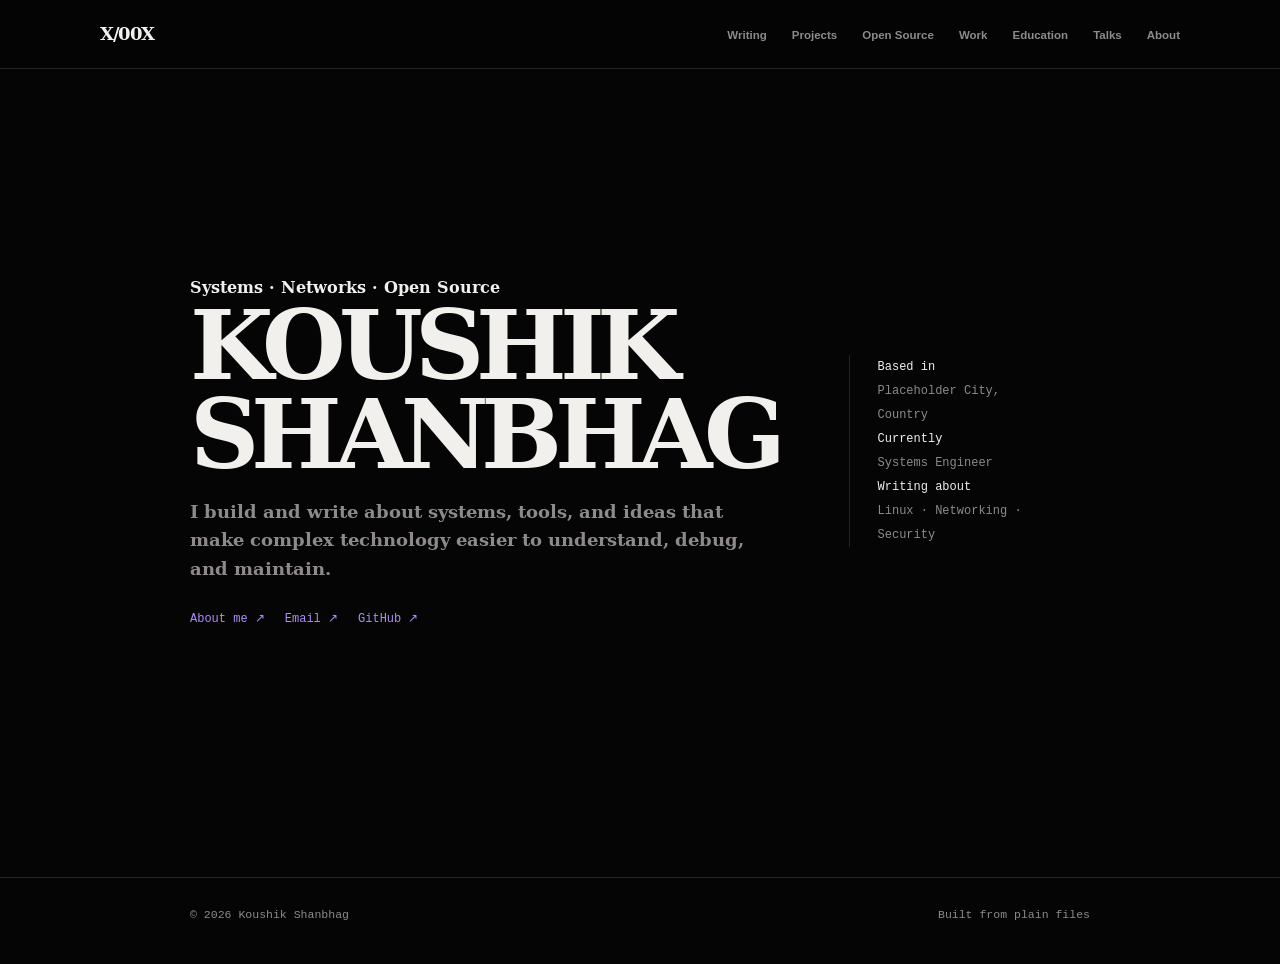
<file: index.html>
<!doctype html>
<html lang="en">
<head>
  <meta charset="utf-8" />
  <meta name="viewport" content="width=device-width, initial-scale=1" />
  <title>Koushik Shanbhag</title>
  <meta name="description" content="Placeholder portfolio, projects, and writing by Koushik Shanbhag." />
  <link rel="stylesheet" href="assets/site.css" />
</head>
<body>
  <header class="site-header"><div class="header-inner"><a class="brand" href="index.html">X/00X</a><nav class="site-nav"><a href="writing/">Writing</a><a href="projects/">Projects</a><a href="open-source/">Open Source</a><a href="work/">Work</a><a href="education/">Education</a><a href="talks/">Talks</a><a href="about/">About</a></nav></div></header>
  <main class="page-shell"><div class="home-grid"><section class="home-copy"><span class="eyebrow">Systems · Networks · Open Source</span><h1>Koushik<br />Shanbhag</h1><p class="lede">I build and write about systems, tools, and ideas that make complex technology easier to understand, debug, and maintain.</p><div class="home-links"><a href="about/">About me ↗</a><a href="mailto:hello@example.com">Email ↗</a><a href="https://github.com/yourusername">GitHub ↗</a></div></section><aside class="home-meta"><div><strong>Based in</strong><br />Placeholder City, Country</div><div><strong>Currently</strong><br />Systems Engineer</div><div><strong>Writing about</strong><br />Linux · Networking · Security</div></aside></div></main>
  <footer class="site-footer"><div class="footer-inner"><span>© <span id="year"></span> Koushik Shanbhag</span><span>Built from plain files</span></div></footer>
  <script>document.getElementById("year").textContent = new Date().getFullYear();</script>
</body>
</html>
</file>
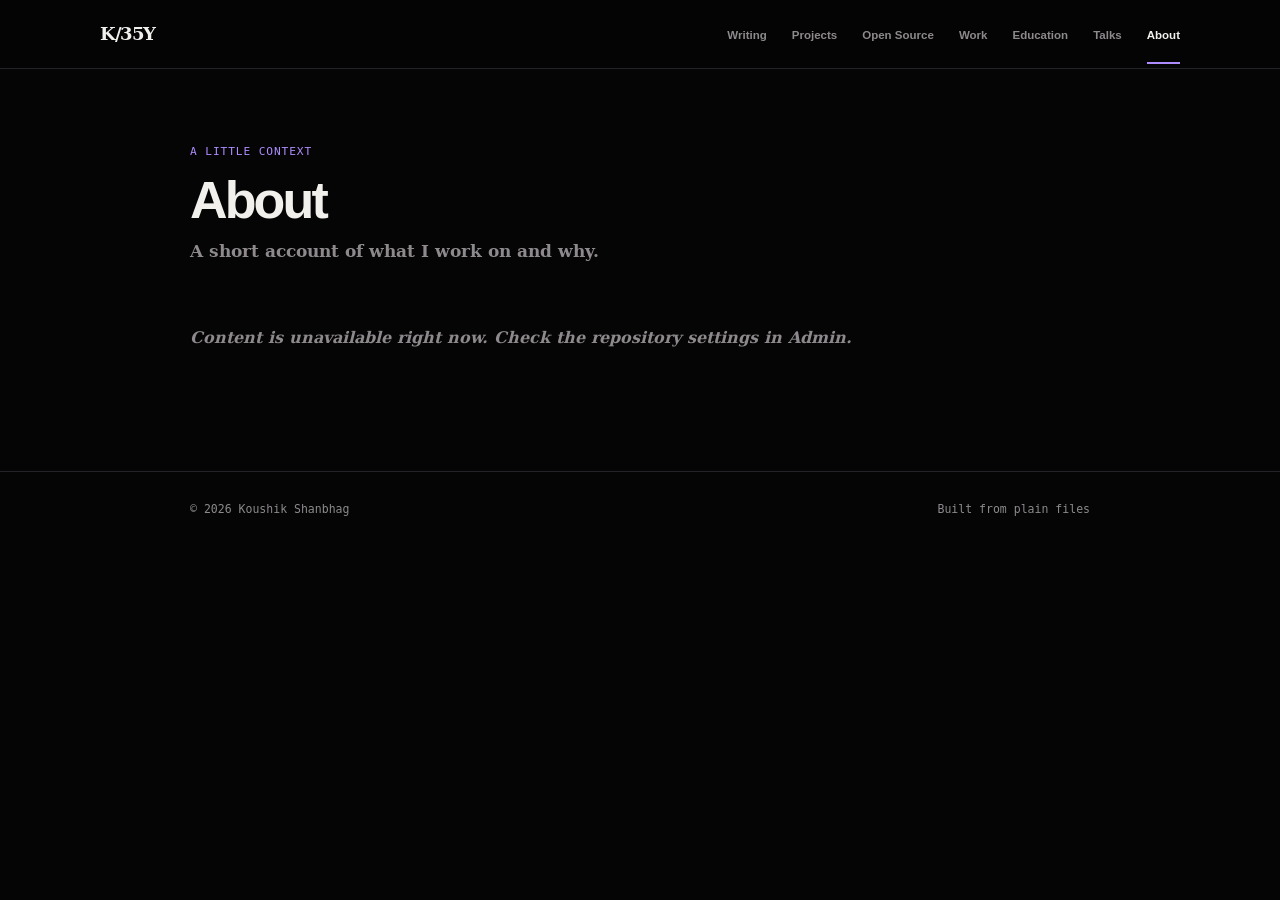
<file: about/index.html>
<!doctype html>
<html lang="en"><head><meta charset="utf-8" /><meta name="viewport" content="width=device-width, initial-scale=1" /><title>About</title><link rel="stylesheet" href="../assets/site.css" /></head><body data-page="about"><header class="site-header"><div class="header-inner"><a class="brand" href="../index.html">K/35Y</a><nav class="site-nav"><a data-nav="writing" href="../writing/">Writing</a><a data-nav="projects" href="../projects/">Projects</a><a data-nav="open-source" href="../open-source/">Open Source</a><a data-nav="work" href="../work/">Work</a><a data-nav="education" href="../education/">Education</a><a data-nav="talks" href="../talks/">Talks</a><a data-nav="about" href="../about/">About</a></nav></div></header><main class="page-shell"><div class="page-intro"><span class="eyebrow">A little context</span><h1 data-page-title>About</h1><p data-page-intro>A short account of what I work on and why.</p></div><article class="card-body about-body" data-content><p class="empty-note">Loading about page…</p></article></main><footer class="site-footer"><div class="footer-inner"><span>© <span id="year"></span> Koushik Shanbhag</span><span>Built from plain files</span></div></footer><script src="../assets/site.js"></script><script src="../assets/site-page.js"></script></body></html>
</file>
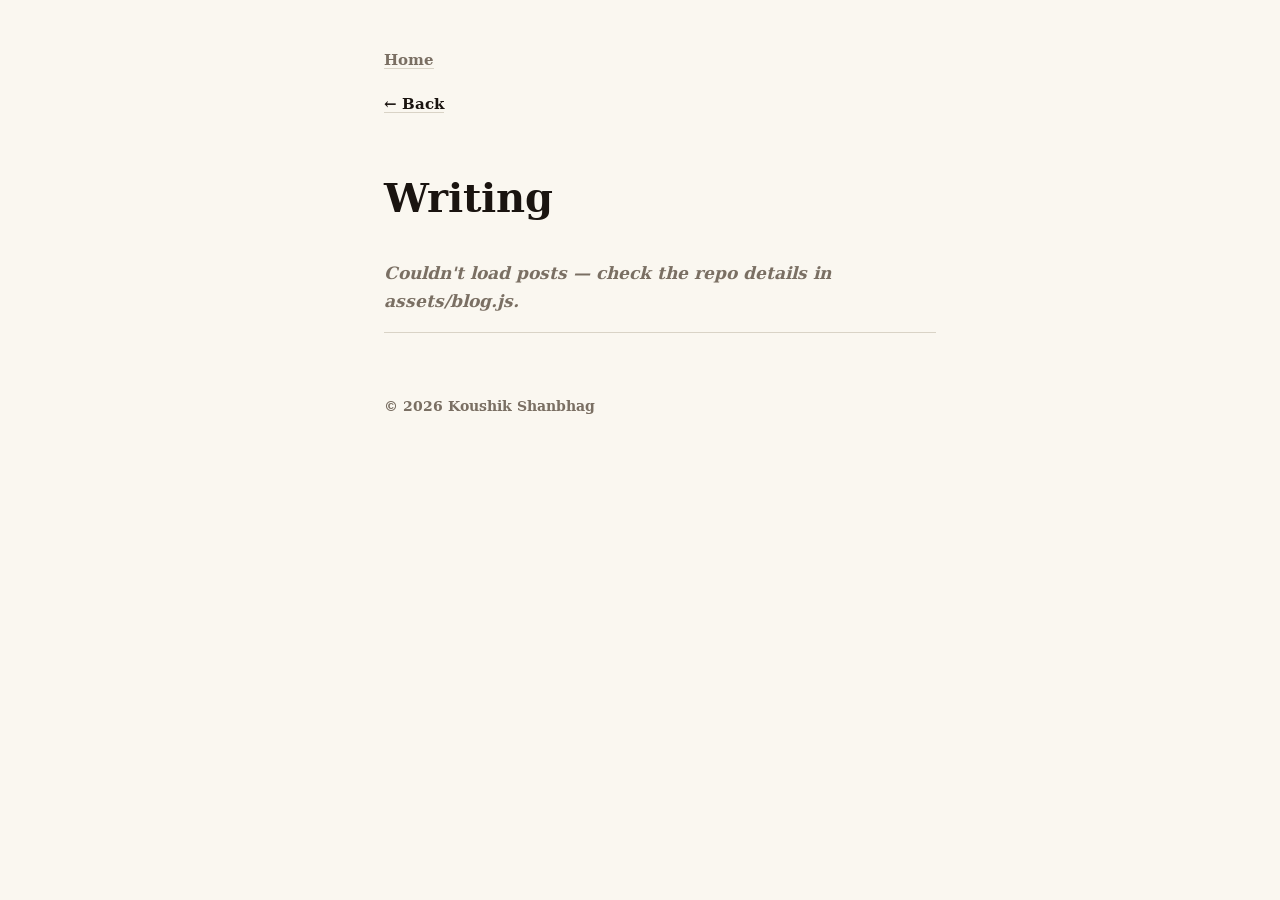
<file: blog/index.html>
<!doctype html>
<html lang="en">
<head>
  <meta charset="utf-8" />
  <meta name="viewport" content="width=device-width, initial-scale=1" />
  <title>Writing — Koushik Shanbhag</title>
  <link rel="stylesheet" href="../assets/style.css" />
</head>
<body>
  <div class="wrap">
    <header class="site-header">
      <nav>
        <a href="../index.html">Home</a>
      </nav>
    </header>
    <main>
      <a class="back-link" href="../index.html">← Back</a>
      <h1 class="page-title">Writing</h1>
      <div id="writing-list">
        <p class="empty-note">Loading posts…</p>
      </div>
    </main>
    <footer class="site-footer">
      <p class="copyright">© <span id="year"></span> Koushik Shanbhag</p>
    </footer>
  </div>

  <script src="../assets/blog.js"></script>
  <script>
    document.getElementById("year").textContent = new Date().getFullYear();

    fetchAllPosts()
      .then((posts) => {
        renderPostList(posts, document.getElementById("writing-list"), {
          emptyMessage: "Nothing published yet.",
          postLinkBase: "post.html",
        });
      })
      .catch(() => {
        renderPostList([], document.getElementById("writing-list"), {
          emptyMessage: "Couldn't load posts — check the repo details in assets/blog.js.",
        });
      });
  </script>
</body>
</html>
</file>
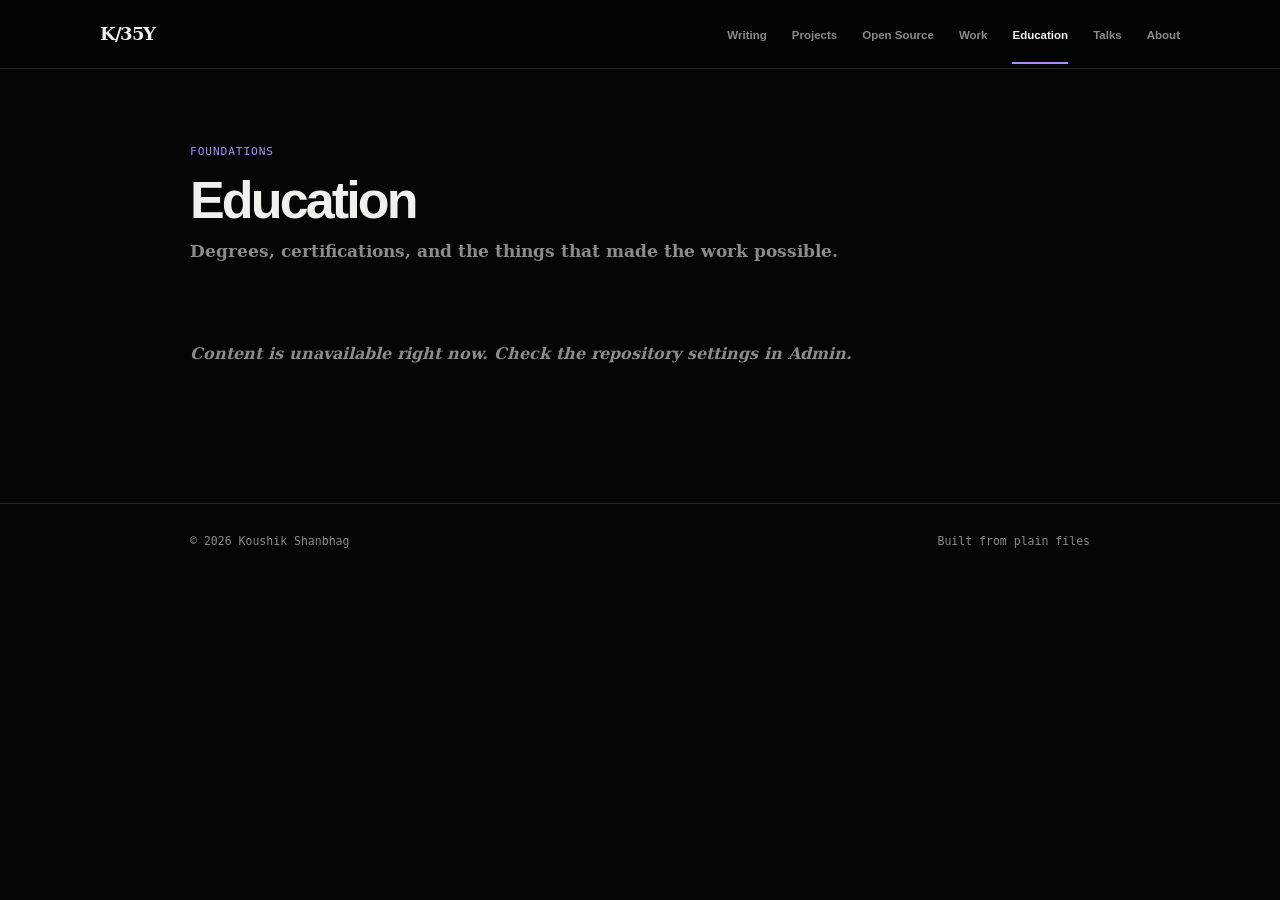
<file: education/index.html>
<!doctype html>
<html lang="en"><head><meta charset="utf-8" /><meta name="viewport" content="width=device-width, initial-scale=1" /><title>Education</title><link rel="stylesheet" href="../assets/site.css" /></head><body data-page="education"><header class="site-header"><div class="header-inner"><a class="brand" href="../index.html">K/35Y</a><nav class="site-nav"><a data-nav="writing" href="../writing/">Writing</a><a data-nav="projects" href="../projects/">Projects</a><a data-nav="open-source" href="../open-source/">Open Source</a><a data-nav="work" href="../work/">Work</a><a data-nav="education" href="../education/">Education</a><a data-nav="talks" href="../talks/">Talks</a><a data-nav="about" href="../about/">About</a></nav></div></header><main class="page-shell"><div class="page-intro"><span class="eyebrow">Foundations</span><h1 data-page-title>Education</h1><p data-page-intro>Degrees, certifications, and the things that made the work possible.</p></div><div class="content-stack" data-content><p class="empty-note">Loading education…</p></div></main><footer class="site-footer"><div class="footer-inner"><span>© <span id="year"></span> Koushik Shanbhag</span><span>Built from plain files</span></div></footer><script src="../assets/site.js"></script><script src="../assets/site-page.js"></script></body></html>
</file>
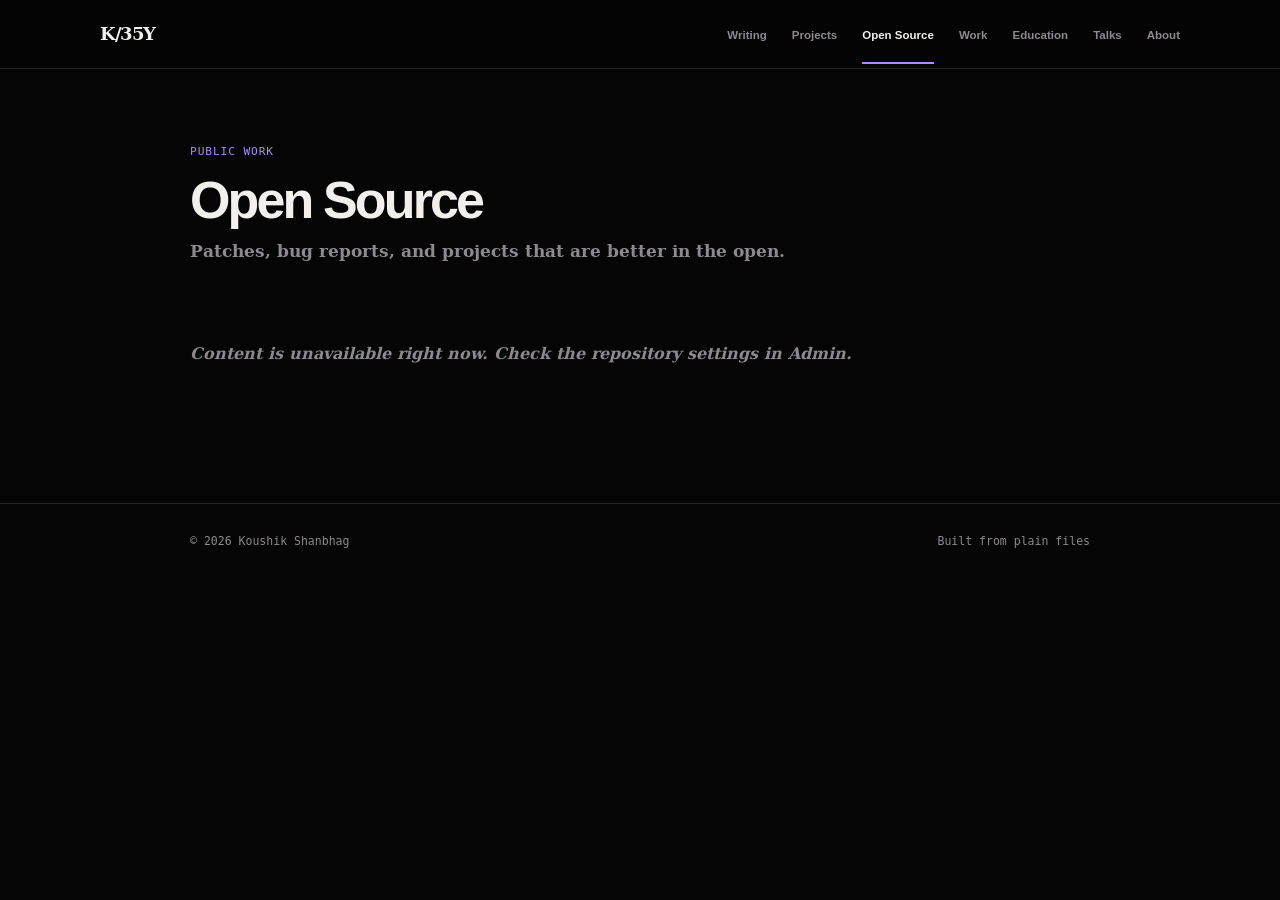
<file: open-source/index.html>
<!doctype html>
<html lang="en"><head><meta charset="utf-8" /><meta name="viewport" content="width=device-width, initial-scale=1" /><title>Open Source</title><link rel="stylesheet" href="../assets/site.css" /></head><body data-page="open-source"><header class="site-header"><div class="header-inner"><a class="brand" href="../index.html">K/35Y</a><nav class="site-nav"><a data-nav="writing" href="../writing/">Writing</a><a data-nav="projects" href="../projects/">Projects</a><a data-nav="open-source" href="../open-source/">Open Source</a><a data-nav="work" href="../work/">Work</a><a data-nav="education" href="../education/">Education</a><a data-nav="talks" href="../talks/">Talks</a><a data-nav="about" href="../about/">About</a></nav></div></header><main class="page-shell"><div class="page-intro"><span class="eyebrow">Public work</span><h1 data-page-title>Open Source</h1><p data-page-intro>Patches, bug reports, and projects that are better in the open.</p></div><div class="content-stack" data-content><p class="empty-note">Loading open source work…</p></div></main><footer class="site-footer"><div class="footer-inner"><span>© <span id="year"></span> Koushik Shanbhag</span><span>Built from plain files</span></div></footer><script src="../assets/site.js"></script><script src="../assets/site-page.js"></script></body></html>
</file>
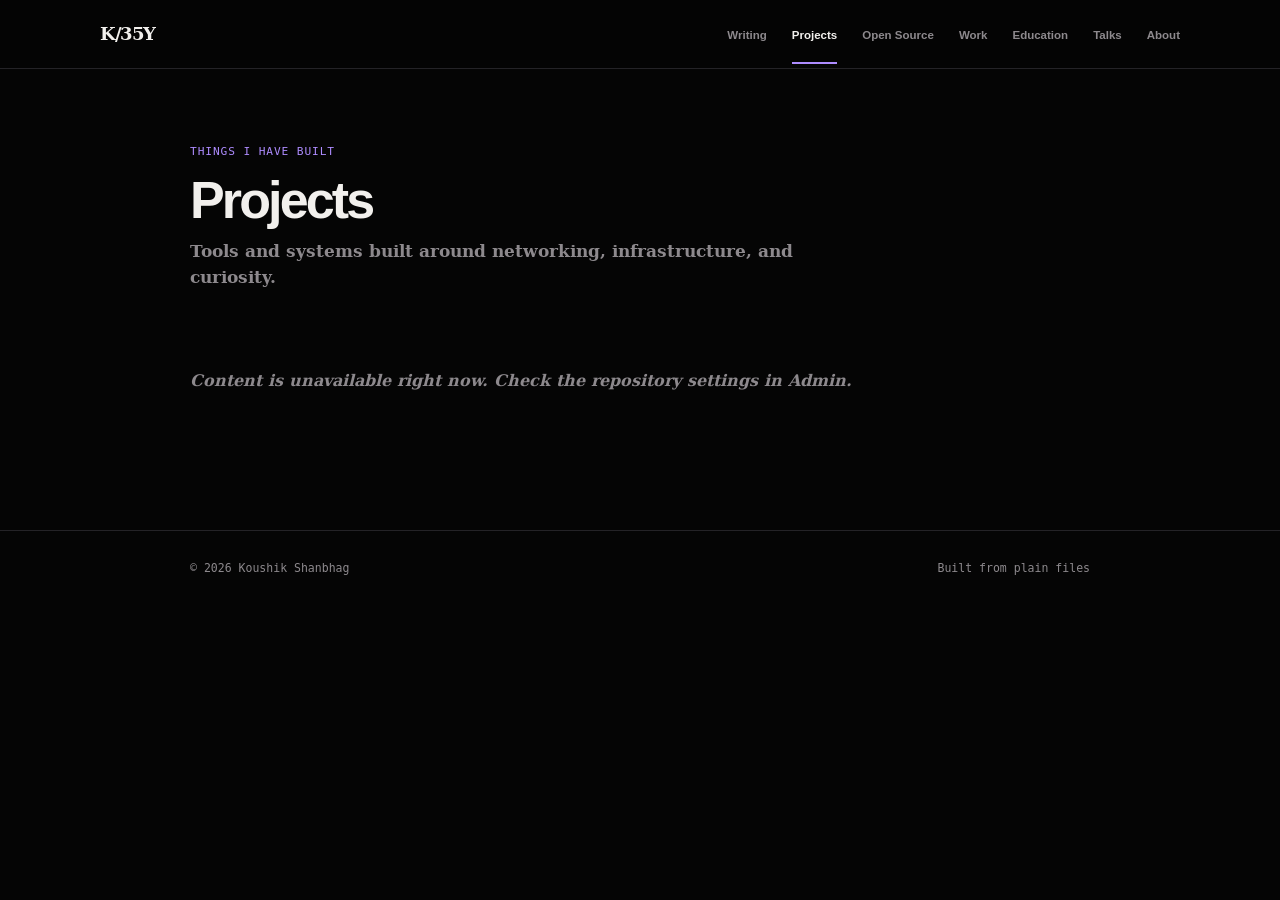
<file: projects/index.html>
<!doctype html>
<html lang="en">
<head><meta charset="utf-8" /><meta name="viewport" content="width=device-width, initial-scale=1" /><title>Projects</title><link rel="stylesheet" href="../assets/site.css" /></head>
<body data-page="projects"><header class="site-header"><div class="header-inner"><a class="brand" href="../index.html">K/35Y</a><nav class="site-nav"><a data-nav="writing" href="../writing/">Writing</a><a data-nav="projects" href="../projects/">Projects</a><a data-nav="open-source" href="../open-source/">Open Source</a><a data-nav="work" href="../work/">Work</a><a data-nav="education" href="../education/">Education</a><a data-nav="talks" href="../talks/">Talks</a><a data-nav="about" href="../about/">About</a></nav></div></header><main class="page-shell"><div class="page-intro"><span class="eyebrow">Things I have built</span><h1 data-page-title>Projects</h1><p data-page-intro>Tools and systems built around networking, infrastructure, and curiosity.</p></div><div class="content-stack" data-content><p class="empty-note">Loading projects…</p></div></main><footer class="site-footer"><div class="footer-inner"><span>© <span id="year"></span> Koushik Shanbhag</span><span>Built from plain files</span></div></footer><script src="../assets/site.js"></script><script src="../assets/site-page.js"></script></body></html>
</file>
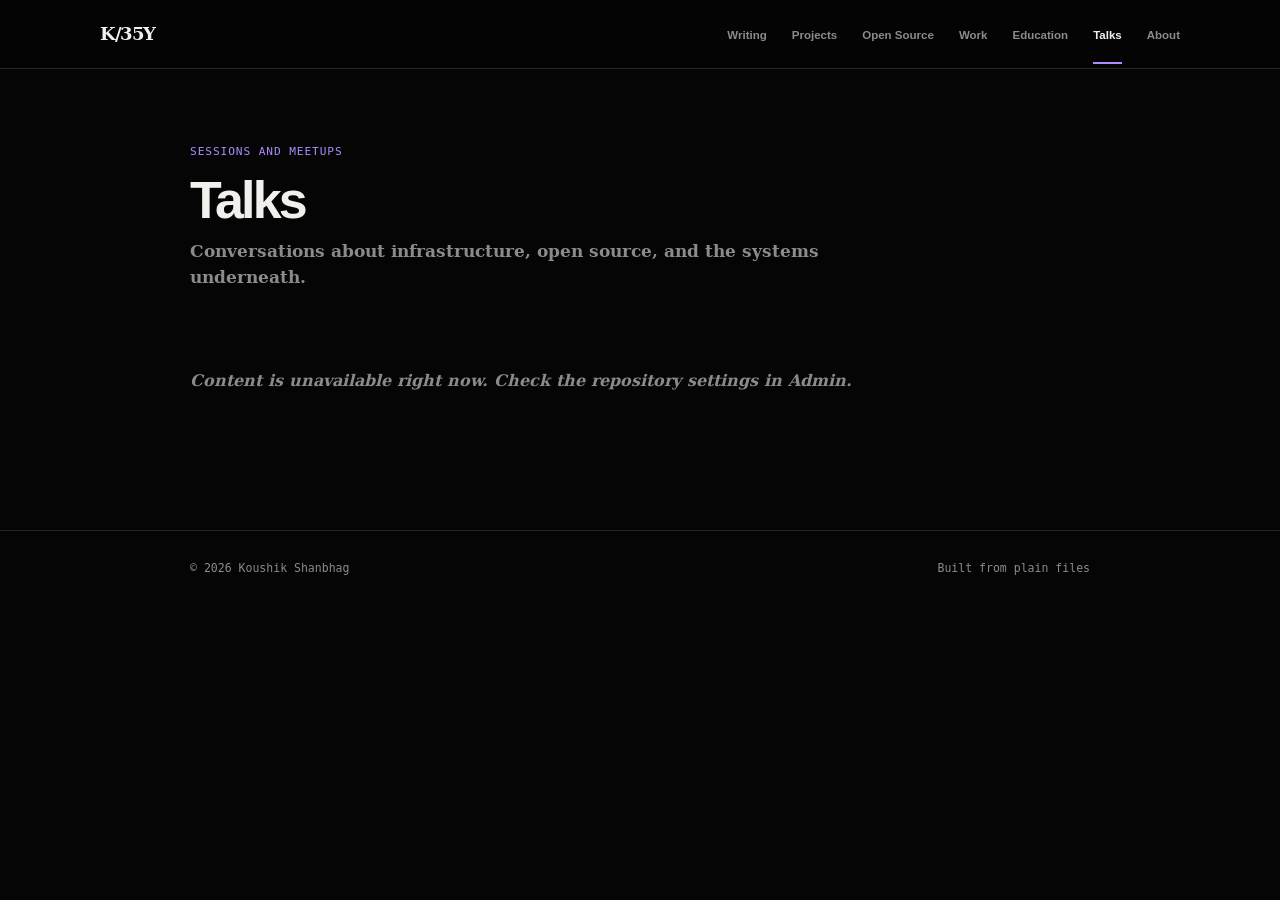
<file: talks/index.html>
<!doctype html>
<html lang="en"><head><meta charset="utf-8" /><meta name="viewport" content="width=device-width, initial-scale=1" /><title>Talks</title><link rel="stylesheet" href="../assets/site.css" /></head><body data-page="talks"><header class="site-header"><div class="header-inner"><a class="brand" href="../index.html">K/35Y</a><nav class="site-nav"><a data-nav="writing" href="../writing/">Writing</a><a data-nav="projects" href="../projects/">Projects</a><a data-nav="open-source" href="../open-source/">Open Source</a><a data-nav="work" href="../work/">Work</a><a data-nav="education" href="../education/">Education</a><a data-nav="talks" href="../talks/">Talks</a><a data-nav="about" href="../about/">About</a></nav></div></header><main class="page-shell"><div class="page-intro"><span class="eyebrow">Sessions and meetups</span><h1 data-page-title>Talks</h1><p data-page-intro>Conversations about infrastructure, open source, and the systems underneath.</p></div><div class="content-stack" data-content><p class="empty-note">Loading talks…</p></div></main><footer class="site-footer"><div class="footer-inner"><span>© <span id="year"></span> Koushik Shanbhag</span><span>Built from plain files</span></div></footer><script src="../assets/site.js"></script><script src="../assets/site-page.js"></script></body></html>
</file>
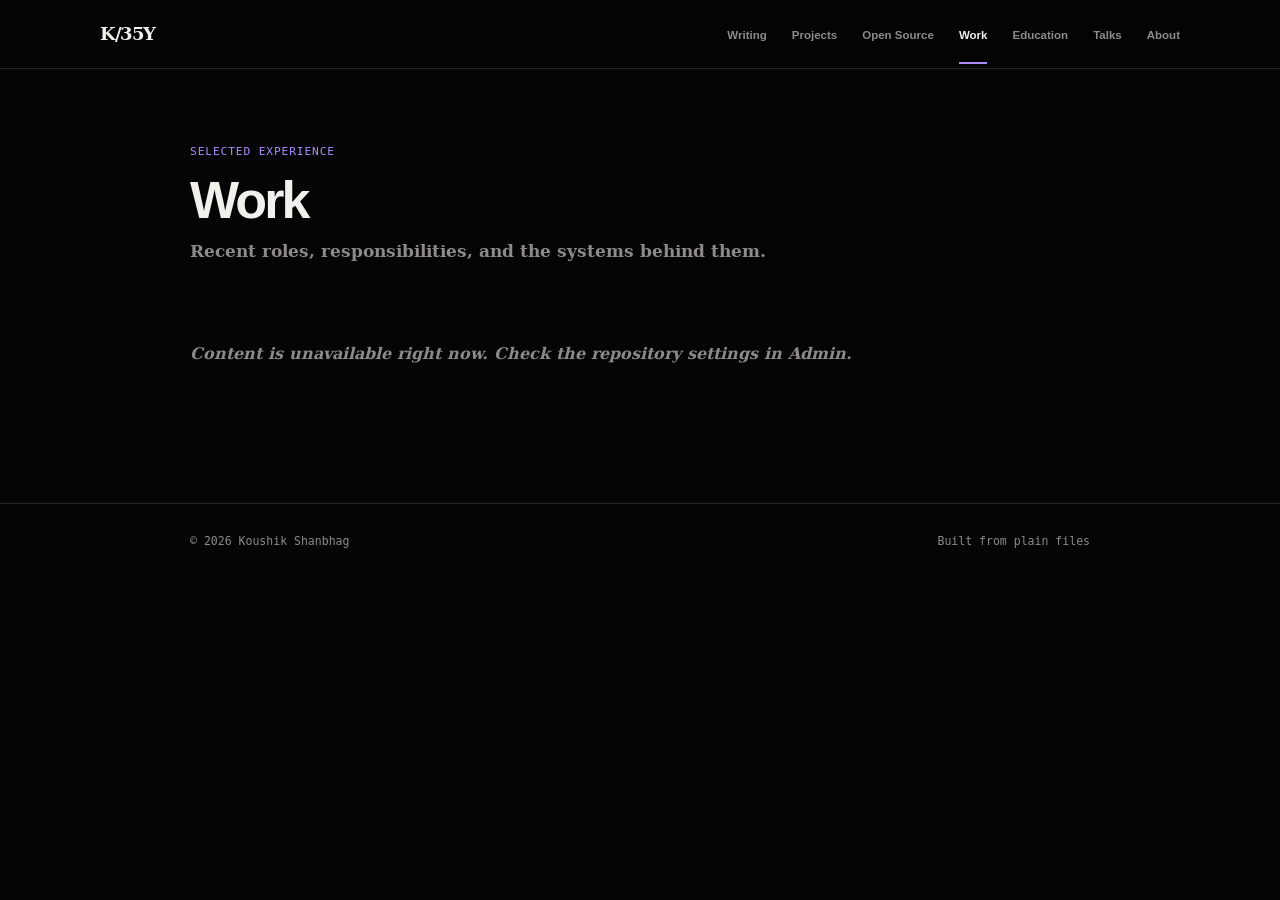
<file: work/index.html>
<!doctype html>
<html lang="en"><head><meta charset="utf-8" /><meta name="viewport" content="width=device-width, initial-scale=1" /><title>Work</title><link rel="stylesheet" href="../assets/site.css" /></head><body data-page="work"><header class="site-header"><div class="header-inner"><a class="brand" href="../index.html">K/35Y</a><nav class="site-nav"><a data-nav="writing" href="../writing/">Writing</a><a data-nav="projects" href="../projects/">Projects</a><a data-nav="open-source" href="../open-source/">Open Source</a><a data-nav="work" href="../work/">Work</a><a data-nav="education" href="../education/">Education</a><a data-nav="talks" href="../talks/">Talks</a><a data-nav="about" href="../about/">About</a></nav></div></header><main class="page-shell"><div class="page-intro"><span class="eyebrow">Selected experience</span><h1 data-page-title>Work</h1><p data-page-intro>Recent roles, responsibilities, and the systems behind them.</p></div><div class="content-stack" data-content><p class="empty-note">Loading work…</p></div></main><footer class="site-footer"><div class="footer-inner"><span>© <span id="year"></span> Koushik Shanbhag</span><span>Built from plain files</span></div></footer><script src="../assets/site.js"></script><script src="../assets/site-page.js"></script></body></html>
</file>
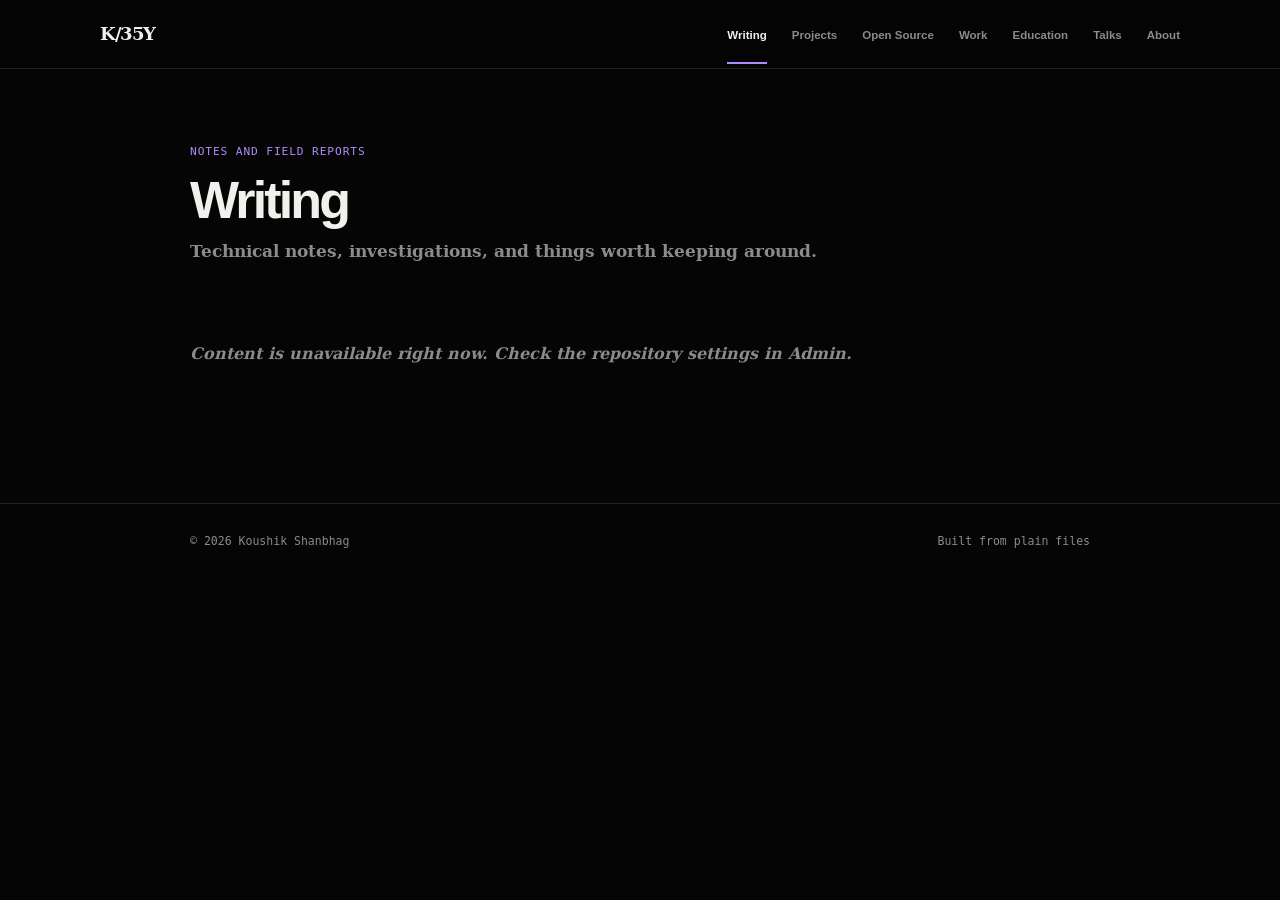
<file: writing/index.html>
<!doctype html>
<html lang="en">
<head>
  <meta charset="utf-8" />
  <meta name="viewport" content="width=device-width, initial-scale=1" />
  <title>Writing</title>
  <link rel="stylesheet" href="../assets/site.css" />
</head>
<body data-page="writing">
  <header class="site-header"><div class="header-inner"><a class="brand" href="../index.html">K/35Y</a><nav class="site-nav"><a data-nav="writing" href="../writing/">Writing</a><a data-nav="projects" href="../projects/">Projects</a><a data-nav="open-source" href="../open-source/">Open Source</a><a data-nav="work" href="../work/">Work</a><a data-nav="education" href="../education/">Education</a><a data-nav="talks" href="../talks/">Talks</a><a data-nav="about" href="../about/">About</a></nav></div></header>
  <main class="page-shell"><div class="page-intro"><span class="eyebrow">Notes and field reports</span><h1 data-page-title>Writing</h1><p data-page-intro>Technical notes, investigations, and things worth keeping around.</p></div><div class="content-stack" data-content><p class="empty-note">Loading writing…</p></div></main>
  <footer class="site-footer"><div class="footer-inner"><span>© <span id="year"></span> Koushik Shanbhag</span><span>Built from plain files</span></div></footer>
  <script src="../assets/site.js"></script><script src="../assets/site-page.js"></script>
</body>
</html>
</file>
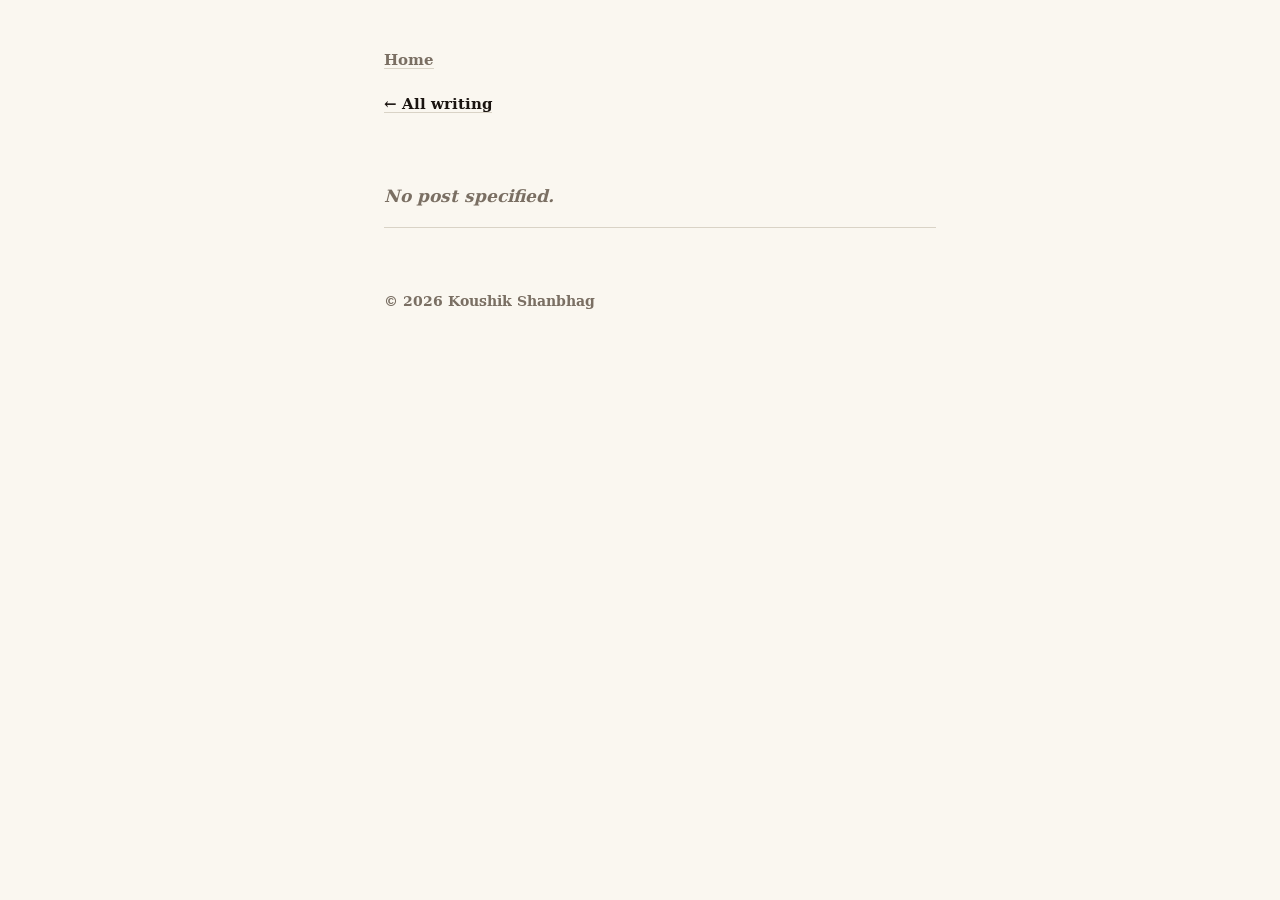
<file: blog/post.html>
<!doctype html>
<html lang="en">
<head>
  <meta charset="utf-8" />
  <meta name="viewport" content="width=device-width, initial-scale=1" />
  <title id="tab-title">Writing — Koushik Shanbhag</title>
  <link rel="stylesheet" href="../assets/style.css" />
</head>
<body>
  <div class="wrap">
    <header class="site-header">
      <nav>
        <a href="../index.html">Home</a>
      </nav>
    </header>
    <main>
      <a class="back-link" href="index.html">← All writing</a>
      <div id="post-root">
        <p class="empty-note">Loading…</p>
      </div>
    </main>
    <footer class="site-footer">
      <p class="copyright">© <span id="year"></span> Koushik Shanbhag</p>
    </footer>
  </div>

  <script src="../assets/blog.js"></script>
  <script>
    document.getElementById("year").textContent = new Date().getFullYear();

    const slug = new URLSearchParams(window.location.search).get("slug");
    const root = document.getElementById("post-root");

    if (!slug) {
      root.innerHTML = '<p class="empty-note">No post specified.</p>';
    } else {
      fetchPostBySlug(slug)
        .then((post) => {
          if (!post) {
            root.innerHTML = '<p class="empty-note">Post not found.</p>';
            return;
          }
          document.getElementById("tab-title").textContent = `${post.title} — Koushik Shanbhag`;
          root.innerHTML = `
            <h1 class="page-title">${post.title}</h1>
            <p class="post-meta">${new Date(post.date).toLocaleDateString("en-US", { day: "2-digit", month: "short", year: "numeric" })}</p>
            <div class="post-body">${renderMarkdown(post.body)}</div>
          `;
        })
        .catch(() => {
          root.innerHTML = '<p class="empty-note">Couldn\'t load this post — check the repo details in assets/blog.js.</p>';
        });
    }
  </script>
</body>
</html>
</file>
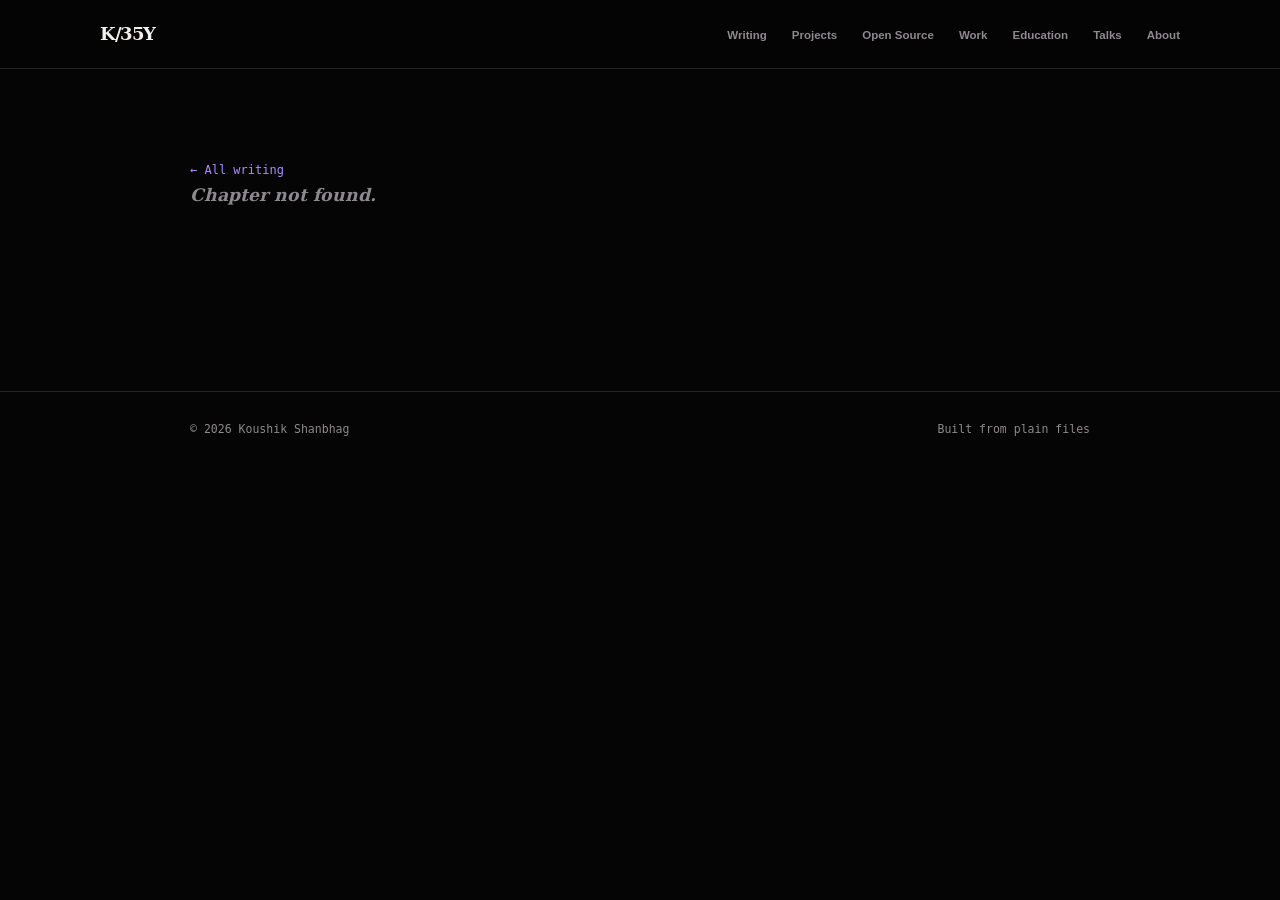
<file: writing/post.html>
<!doctype html>
<html lang="en"><head><meta charset="utf-8" /><meta name="viewport" content="width=device-width, initial-scale=1" /><title>Writing</title><link rel="stylesheet" href="../assets/site.css" /></head>
<body data-page="writing-post"><header class="site-header"><div class="header-inner"><a class="brand" href="../index.html">K/35Y</a><nav class="site-nav"><a href="../writing/">Writing</a><a href="../projects/">Projects</a><a href="../open-source/">Open Source</a><a href="../work/">Work</a><a href="../education/">Education</a><a href="../talks/">Talks</a><a href="../about/">About</a></nav></div></header><main class="page-shell"><a class="card-link" href="index.html">← All writing</a><article class="page-intro" id="post-root"><p class="empty-note">Loading chapter…</p></article></main><footer class="site-footer"><div class="footer-inner"><span>© <span id="year"></span> Koushik Shanbhag</span><span>Built from plain files</span></div></footer><script src="../assets/site.js"></script><script>document.addEventListener("DOMContentLoaded", async () => { const root = document.getElementById("post-root"); const slug = new URLSearchParams(location.search).get("slug"); try { const posts = await loadCollection("content/writing"); const post = posts.find((item) => item.slug === slug); if (!post) throw new Error("missing"); document.title = `${post.title} — Writing`; root.innerHTML = `<span class="eyebrow">${escapeHtml(post.series || "Writing")}</span><h1>${escapeHtml(post.title)}</h1><p class="post-meta">${formatDate(post.date)}</p><div class="card-body">${markdownToHtml(post.body)}</div>`; } catch (error) { root.innerHTML = '<p class="empty-note">Chapter not found.</p>'; } });</script></body></html>
</file>
<file: assets/site.css>
@font-face {
  font-family: "Artha";
  src: url("./Artha-Regular.ttf") format("truetype"), local("Artha"), local("Artha Regular"), local("Artha-Regular");
  font-weight: 400;
  font-style: normal;
  font-display: swap;
}

:root {
  --bg: #050505;
  --surface: #0b0b0d;
  --ink: #f2f0ed;
  --muted: #8d898d;
  --line: #242327;
  --accent: #ae8cff;
  --accent-soft: #211b33;
  --mono: "IBM Plex Mono", "SFMono-Regular", Consolas, monospace;
  --serif: "Artha", Georgia, "Times New Roman", serif;
  --sans: "Helvetica Neue", Helvetica, Arial, sans-serif;
}

* { box-sizing: border-box; }
html { background: var(--bg); color-scheme: dark; scroll-behavior: smooth; }
body { margin: 0; background: var(--bg); color: var(--ink); font-family: var(--serif); line-height: 1.55; }
a { color: inherit; text-decoration: none; }
a:hover { color: var(--accent); }
.site-header { border-bottom: 1px solid var(--line); position: sticky; top: 0; z-index: 5; background: rgba(5, 5, 5, .94); backdrop-filter: blur(12px); }
.header-inner { width: min(1080px, calc(100% - 48px)); margin: auto; min-height: 68px; display: flex; align-items: center; justify-content: space-between; gap: 28px; }
.brand { font-family: var(--serif); font-size: 1.15rem; letter-spacing: -.08em; }
.site-nav { display: flex; align-items: center; gap: 25px; font: 600 .72rem var(--sans); color: var(--muted); }
.site-nav a { padding: 25px 0 21px; border-bottom: 2px solid transparent; white-space: nowrap; }
.site-nav a[aria-current="page"], .site-nav a:hover { color: var(--ink); border-color: var(--accent); }
.page-shell { width: min(900px, calc(100% - 48px)); margin: 0 auto; padding: 76px 0 120px; }
.page-intro { max-width: 650px; margin-bottom: 62px; }
.page-intro h1 { margin: 0 0 10px; font: 700 clamp(2.2rem, 5vw, 3.25rem)/1.05 var(--sans); letter-spacing: -.055em; }
.page-intro p { color: var(--muted); font-size: 1.08rem; margin: 0; max-width: 65ch; }
.page-intro .eyebrow, .branch-kicker { display: block; margin-bottom: 15px; color: var(--accent); font: .7rem var(--mono); letter-spacing: .08em; text-transform: uppercase; }
.content-stack { display: grid; gap: 0; }
.content-card { display: grid; grid-template-columns: 52px 1fr; gap: 22px; border-top: 1px solid var(--line); padding: 30px 0 34px; }
.card-mark { color: var(--accent); font: 1.55rem var(--mono); }
.card-heading { display: flex; align-items: baseline; justify-content: space-between; gap: 16px; }
.card-heading h2 { margin: 0; font: 700 1.35rem/1.2 var(--sans); letter-spacing: -.035em; }
.card-heading time, .chapter-list time { color: var(--muted); font: .7rem var(--mono); white-space: nowrap; }
.card-subtitle { color: var(--muted); margin: 6px 0 0; font: .9rem var(--sans); }
.card-body { color: #d0ccca; font-size: 1rem; max-width: 70ch; }
.card-body p { margin: 14px 0 0; }
.card-body ul { padding-left: 20px; margin: 14px 0 0; }
.card-body li { margin: 6px 0; }
.tag-list { display: flex; flex-wrap: wrap; gap: 7px; margin-top: 13px; }
.tag { border: 1px solid #393146; border-radius: 999px; color: var(--accent); padding: 3px 9px; font: .68rem var(--mono); }
.card-link { display: inline-block; color: var(--accent); margin-top: 18px; font: .75rem var(--mono); }
.post-meta { color: var(--muted); font: .72rem var(--mono); margin: 0 0 22px; }
.writing-branch { border-top: 1px solid var(--line); padding: 29px 0 34px; }
.branch-heading { display: grid; grid-template-columns: 1fr auto; align-items: end; gap: 8px 20px; }
.branch-heading .branch-kicker { grid-column: 1 / -1; margin: 0; }
.branch-heading h2 { margin: 0; font: 700 1.5rem var(--sans); letter-spacing: -.04em; }
.branch-heading p { color: var(--muted); margin: 0; max-width: 45ch; font-size: .95rem; }
.chapter-list { list-style: none; padding: 18px 0 0; margin: 0; border-left: 1px solid var(--line); }
.chapter-list li { display: grid; grid-template-columns: 44px 1fr auto; gap: 10px; align-items: baseline; border-bottom: 1px solid var(--line); padding: 11px 0 11px 14px; }
.chapter-list li:last-child { border-bottom: 0; }
.chapter-number { color: var(--muted); font: .68rem var(--mono); }
.chapter-list a { color: #cfc0ff; font-weight: 600; }
.chapter-list a:hover { color: var(--ink); }
.empty-note { color: var(--muted); font-style: italic; }
.site-footer { border-top: 1px solid var(--line); padding: 30px 0 42px; color: var(--muted); font: .72rem var(--mono); }
.footer-inner { width: min(900px, calc(100% - 48px)); margin: auto; display: flex; justify-content: space-between; gap: 20px; }
.home-grid { display: grid; grid-template-columns: 1.2fr .8fr; gap: 70px; align-items: center; min-height: 68vh; }
.home-copy h1 { margin: 0 0 18px; font: 700 clamp(3rem, 8vw, 6rem)/.93 "Artha", var(--sans); letter-spacing: -.08em; text-transform: uppercase; }
.home-copy .lede { max-width: 47ch; color: var(--muted); font-size: 1.15rem; }
.home-meta { border-left: 1px solid var(--line); padding-left: 28px; color: var(--muted); font: .75rem/2 var(--mono); }
.home-meta strong { color: var(--ink); font-weight: 400; }
.home-links { display: flex; flex-wrap: wrap; gap: 10px 20px; margin-top: 28px; color: var(--accent); font: .75rem var(--mono); }
@media (max-width: 760px) {
  .header-inner { width: min(100% - 28px, 900px); min-height: 58px; }
  .site-nav { gap: 15px; overflow-x: auto; }
  .site-nav a { padding: 20px 0 17px; }
  .brand { display: none; }
  .page-shell { width: min(100% - 32px, 900px); padding-top: 52px; }
  .content-card { grid-template-columns: 1fr; gap: 8px; }
  .card-mark { display: none; }
  .card-heading { align-items: start; flex-direction: column; gap: 5px; }
  .branch-heading { display: block; }
  .branch-heading p { margin-top: 8px; }
  .chapter-list li { grid-template-columns: 32px 1fr; }
  .chapter-list time { grid-column: 2; }
  .footer-inner { width: min(100% - 32px, 900px); flex-direction: column; }
  .home-grid { grid-template-columns: 1fr; min-height: auto; padding: 60px 0 80px; gap: 48px; }
  .home-meta { border-left: 0; border-top: 1px solid var(--line); padding: 24px 0 0; }
}
</file>
<file: assets/style.css>
/* -------------------------------------------------------------
   Koushik Shanbhag — personal site
   Design tokens
   ------------------------------------------------------------- */

:root {
  --bg: #15140f;
  --ink: #ece7d9;
  --muted: #948c79;
  --line: #302e20;
  --accent: #a9c390;
  --accent-ink: #15140f;
  --gutter: #423f2d;

  --font-display: "Artha", Georgia, serif;
  --font-body: "Artha", Georgia, serif;
  --font-mono: ui-monospace, "SF Mono", Menlo, monospace;

  --measure: 640px;
  --space-1: 0.5rem;
  --space-2: 1rem;
  --space-3: 1.75rem;
  --space-4: 3rem;
  --space-5: 5rem;
}

@font-face {
  font-family: "Artha";
  src: url("./Artha-Regular.ttf") format("truetype");
  font-weight: 400;
  font-style: normal;
  font-display: swap;
}

@media (prefers-color-scheme: light) {
  :root {
    --bg: #faf7f0;
    --ink: #1a1410;
    --muted: #7a6f63;
    --line: #d9d3c6;
    --accent: #5d7d52;
    --accent-ink: #faf7f0;
    --gutter: #b8b0a0;
  }
}

* {
  box-sizing: border-box;
}

html {
  color-scheme: light dark;
}

body {
  margin: 0;
  background: var(--bg);
  color: var(--ink);
  font-family: var(--font-body);
  font-size: 1.0625rem;
  line-height: 1.65;
  -webkit-font-smoothing: antialiased;
  text-rendering: optimizeLegibility;
  position: relative;
}

/* decorative line-number gutter, editor-style — hidden on narrow screens */
.line-numbers {
  position: fixed;
  top: 0;
  left: 0;
  bottom: 0;
  width: 2.5rem;
  display: flex;
  flex-direction: column;
  align-items: center;
  padding-top: var(--space-4);
  font-family: var(--font-mono);
  font-size: 0.7rem;
  color: var(--gutter);
  user-select: none;
  pointer-events: none;
  z-index: 0;
}

.line-numbers span {
  flex: 1;
}

@media (max-width: 900px) {
  .line-numbers {
    display: none;
  }
}

::selection {
  background: var(--accent);
  color: var(--accent-ink);
}

a {
  color: var(--ink);
  text-decoration-color: var(--line);
  text-underline-offset: 3px;
  text-decoration-thickness: 1px;
}

a:hover {
  color: var(--accent);
  text-decoration-color: var(--accent);
}

a:focus-visible,
button:focus-visible {
  outline: 2px solid var(--accent);
  outline-offset: 3px;
}

.wrap {
  max-width: var(--measure);
  margin: 0 auto;
  padding: 0 1.5rem;
  position: relative;
  z-index: 1;
}

@media (min-width: 901px) {
  .wrap {
    padding-left: calc(2.5rem + 1.5rem);
  }
}

/* ---------------- header ---------------- */

.site-header {
  padding: var(--space-4) 0 var(--space-2);
}

.site-header nav {
  display: flex;
  gap: var(--space-3);
  font-family: var(--font-display);
  font-size: 0.95rem;
}

.site-header nav a {
  color: var(--muted);
}

.site-header nav a:hover {
  color: var(--accent);
}

/* ---------------- hero ---------------- */

.hero {
  padding: var(--space-3) 0 var(--space-4);
  animation: rise 0.6s ease-out both;
}

@media (prefers-reduced-motion: reduce) {
  .hero {
    animation: none;
  }
}

@keyframes rise {
  from {
    opacity: 0;
    transform: translateY(20px);
  }
  to {
    opacity: 1;
    transform: translateY(0);
  }
}

.hero h1 {
  font-family: var(--font-display);
  font-weight: 600;
  font-size: clamp(2.25rem, 6vw, 3.25rem);
  line-height: 1.08;
  letter-spacing: -0.01em;
  margin: 0 0 var(--space-2);
}

.hero .tagline {
  font-size: 1.15rem;
  color: var(--muted);
  max-width: 34ch;
  margin: 0 0 var(--space-3);
}

.hero .contact {
  font-size: 0.98rem;
  color: var(--muted);
  max-width: 52ch;
}

/* ---------------- sections ---------------- */

section {
  padding: var(--space-4) 0;
  border-top: 1px solid var(--line);
}

section > h2 {
  font-family: var(--font-display);
  font-weight: 600;
  font-size: 1.5rem;
  margin: 0 0 var(--space-3);
}

section > h2 .num {
  font-family: var(--font-mono);
  font-size: 0.85rem;
  font-weight: 400;
  color: var(--muted);
  margin-right: 0.6rem;
  vertical-align: middle;
}

.entry-list {
  list-style: none;
  margin: 0;
  padding: 0;
  display: flex;
  flex-direction: column;
  gap: var(--space-3);
}

.entry {
  display: block;
}

.entry-head {
  display: flex;
  justify-content: space-between;
  align-items: baseline;
  gap: var(--space-2);
}

.entry-head a {
  font-family: var(--font-display);
  font-weight: 600;
  font-size: 1.1rem;
}

.entry-date {
  font-family: var(--font-mono);
  font-size: 0.8rem;
  color: var(--muted);
  white-space: nowrap;
}

.entry-desc {
  color: var(--muted);
  margin: 0.25rem 0 0;
}

.section-more {
  display: inline-block;
  margin-top: var(--space-3);
  font-size: 0.95rem;
}

/* ---------------- now/about ---------------- */

.now-updated {
  color: var(--muted);
  font-size: 0.9rem;
  margin: 0 0 var(--space-2);
}

.now-body p {
  margin: 0 0 1em;
}

.now-body strong {
  color: var(--accent);
  font-weight: 600;
}

/* ---------------- footer ---------------- */

.site-footer {
  padding: var(--space-4) 0 var(--space-5);
  border-top: 1px solid var(--line);
}

.elsewhere {
  display: flex;
  flex-wrap: wrap;
  gap: var(--space-3);
  font-family: var(--font-display);
  margin: 0 0 var(--space-3);
}

.copyright {
  color: var(--muted);
  font-size: 0.85rem;
}

/* ---------------- blog listing / post ---------------- */

.page-title {
  font-family: var(--font-display);
  font-weight: 600;
  font-size: clamp(1.9rem, 5vw, 2.5rem);
  margin: 0 0 var(--space-3);
}

.back-link {
  display: inline-block;
  margin-bottom: var(--space-4);
  font-size: 0.95rem;
}

.post-meta {
  font-family: var(--font-mono);
  font-size: 0.85rem;
  color: var(--muted);
  margin: 0 0 var(--space-3);
}

.post-body h2 {
  font-family: var(--font-display);
  font-weight: 600;
  font-size: 1.25rem;
  margin: var(--space-3) 0 var(--space-2);
}

.post-body p {
  margin: 0 0 1em;
}

.post-body pre {
  background: var(--line);
  padding: 1em;
  border-radius: 4px;
  overflow-x: auto;
  margin: 0 0 1em;
}

.post-body code {
  font-family: var(--font-mono);
  font-size: 0.9em;
}

.post-body blockquote {
  border-left: 3px solid var(--accent);
  padding-left: 1em;
  margin-left: 0;
  color: var(--muted);
}

.empty-note {
  color: var(--muted);
  font-style: italic;
}
</file>
